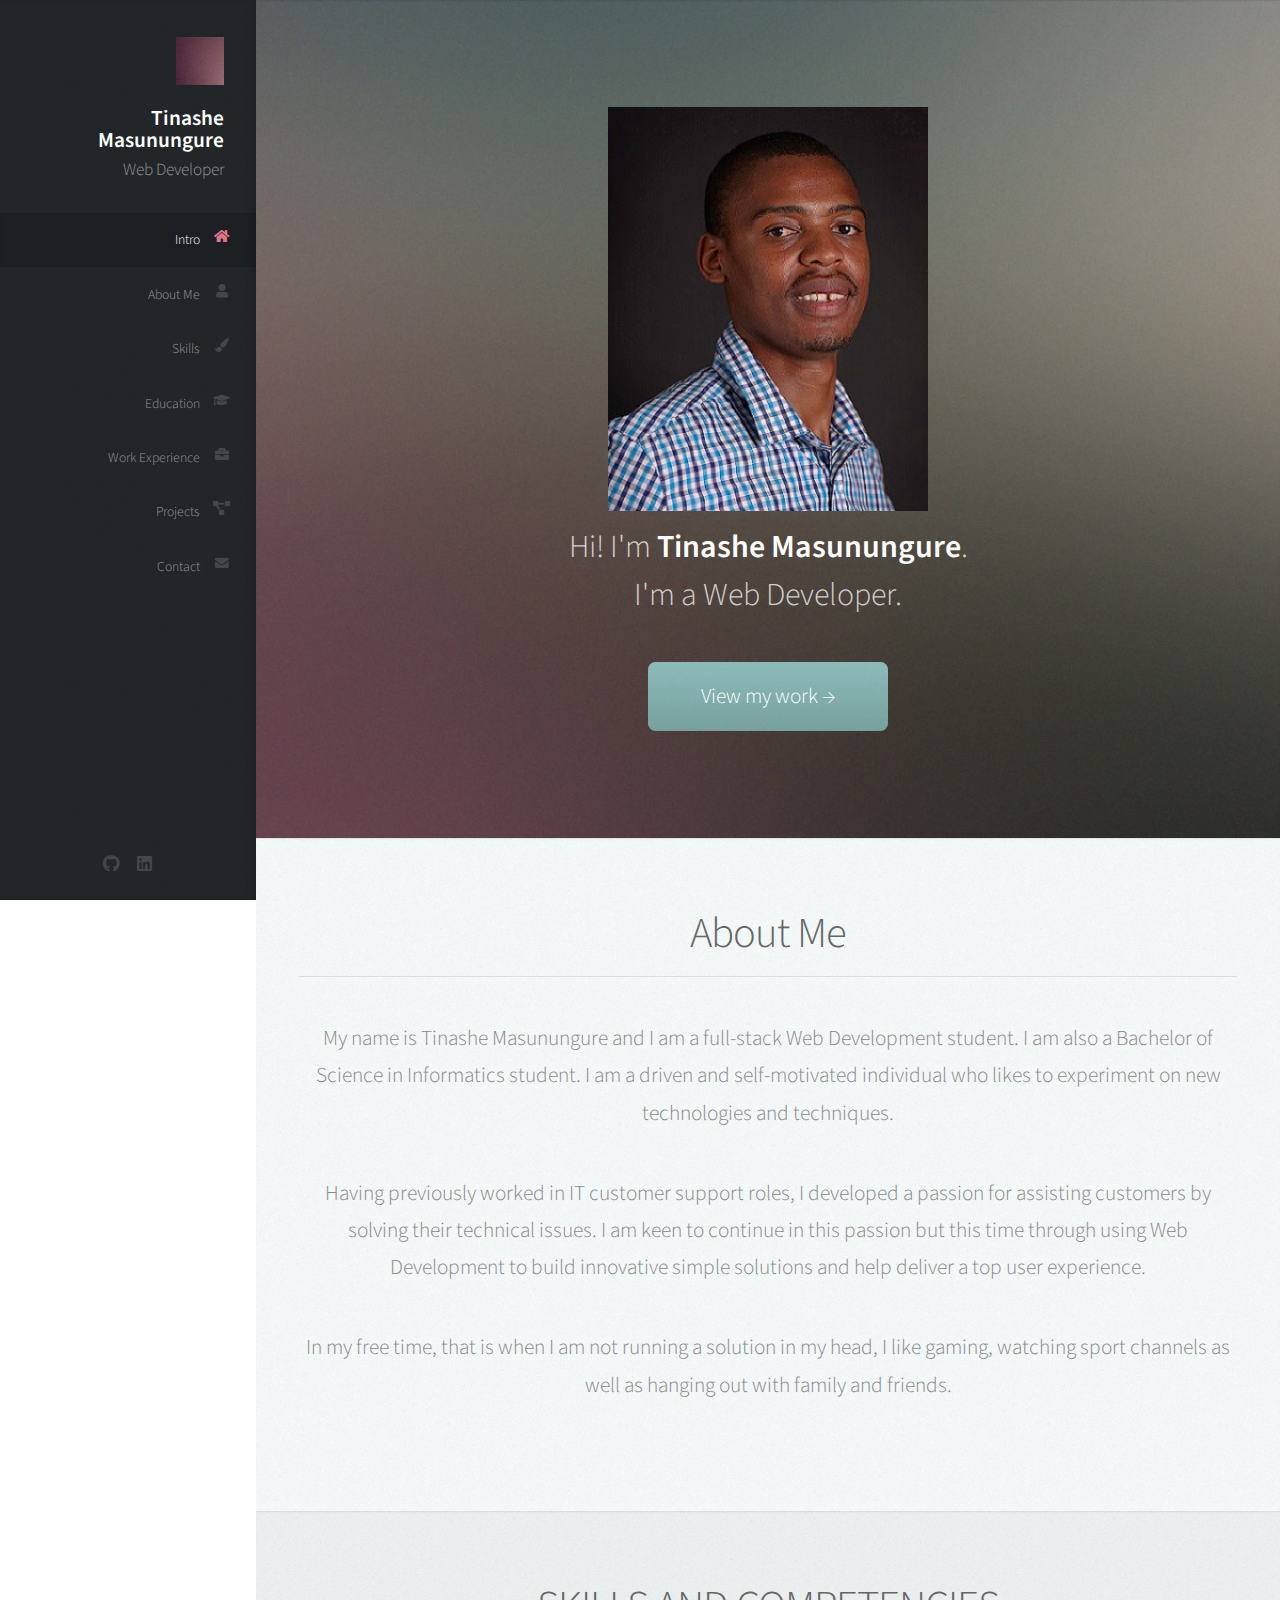
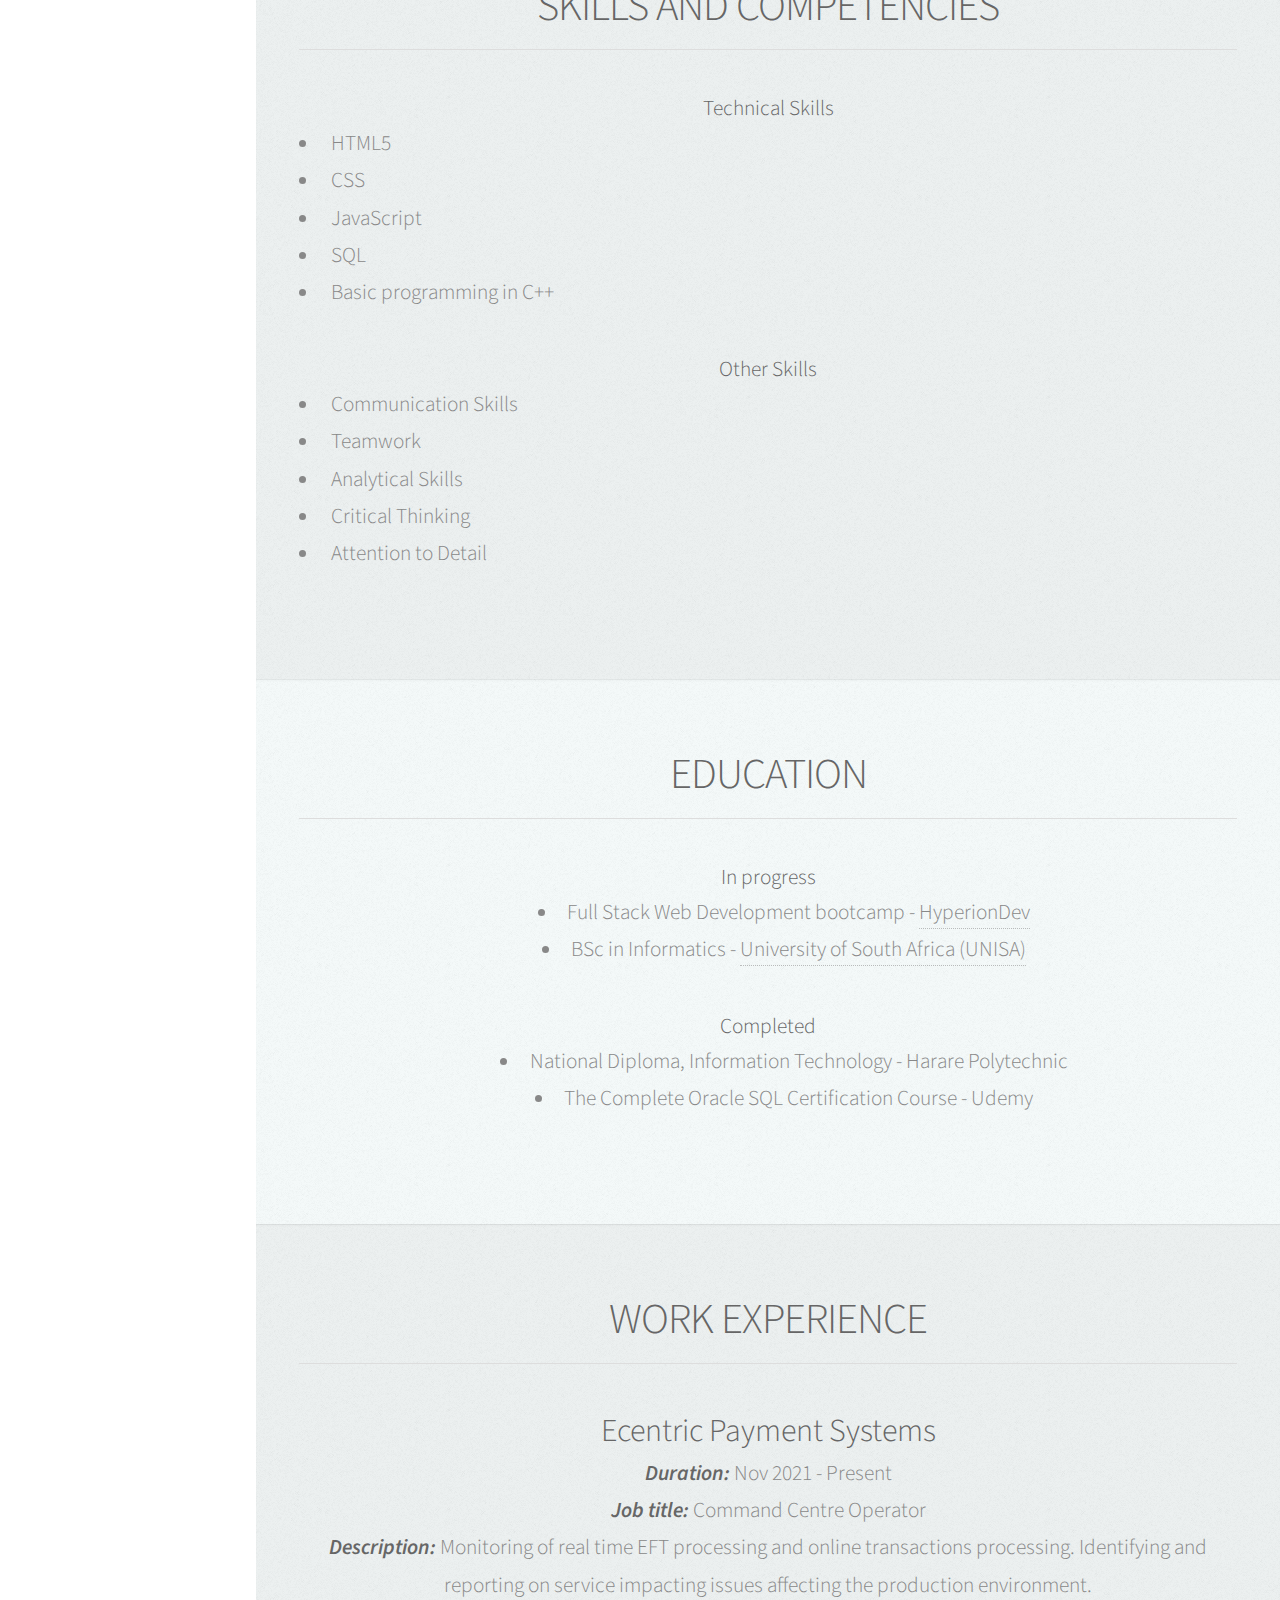
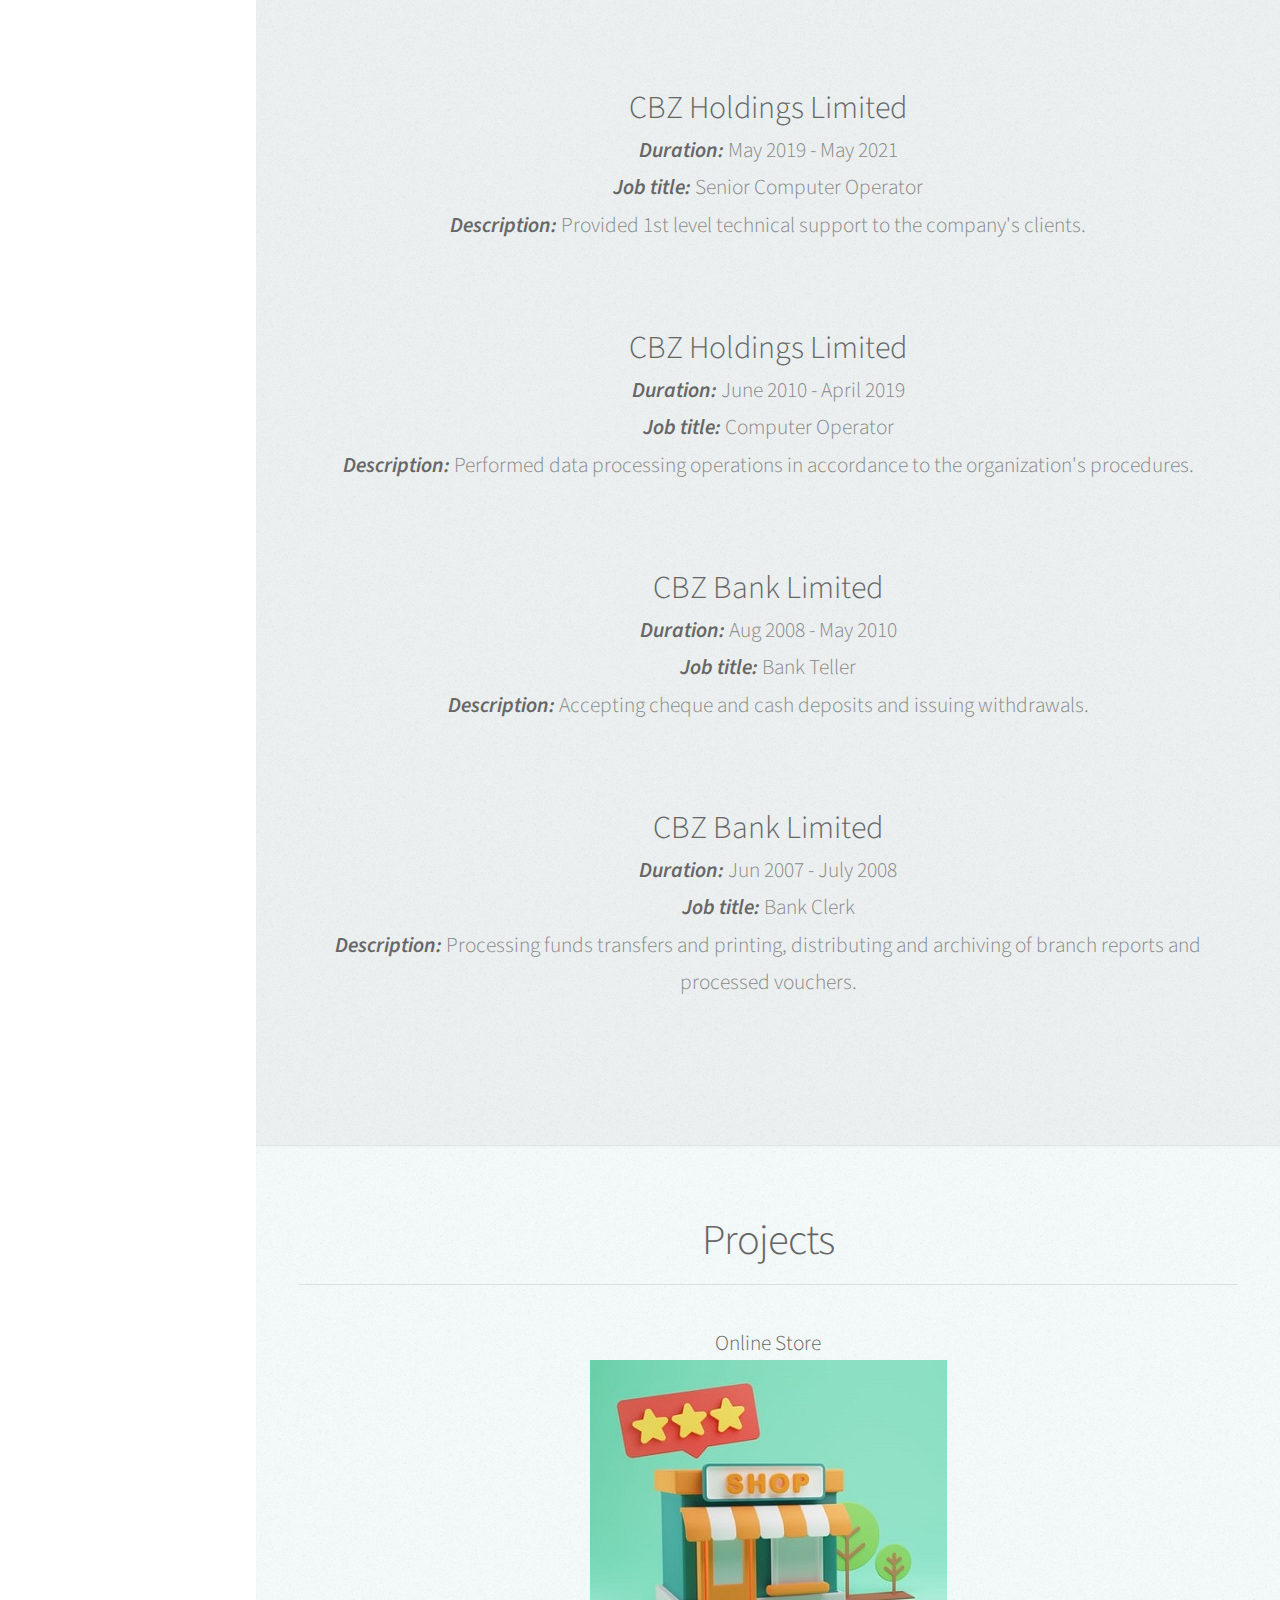
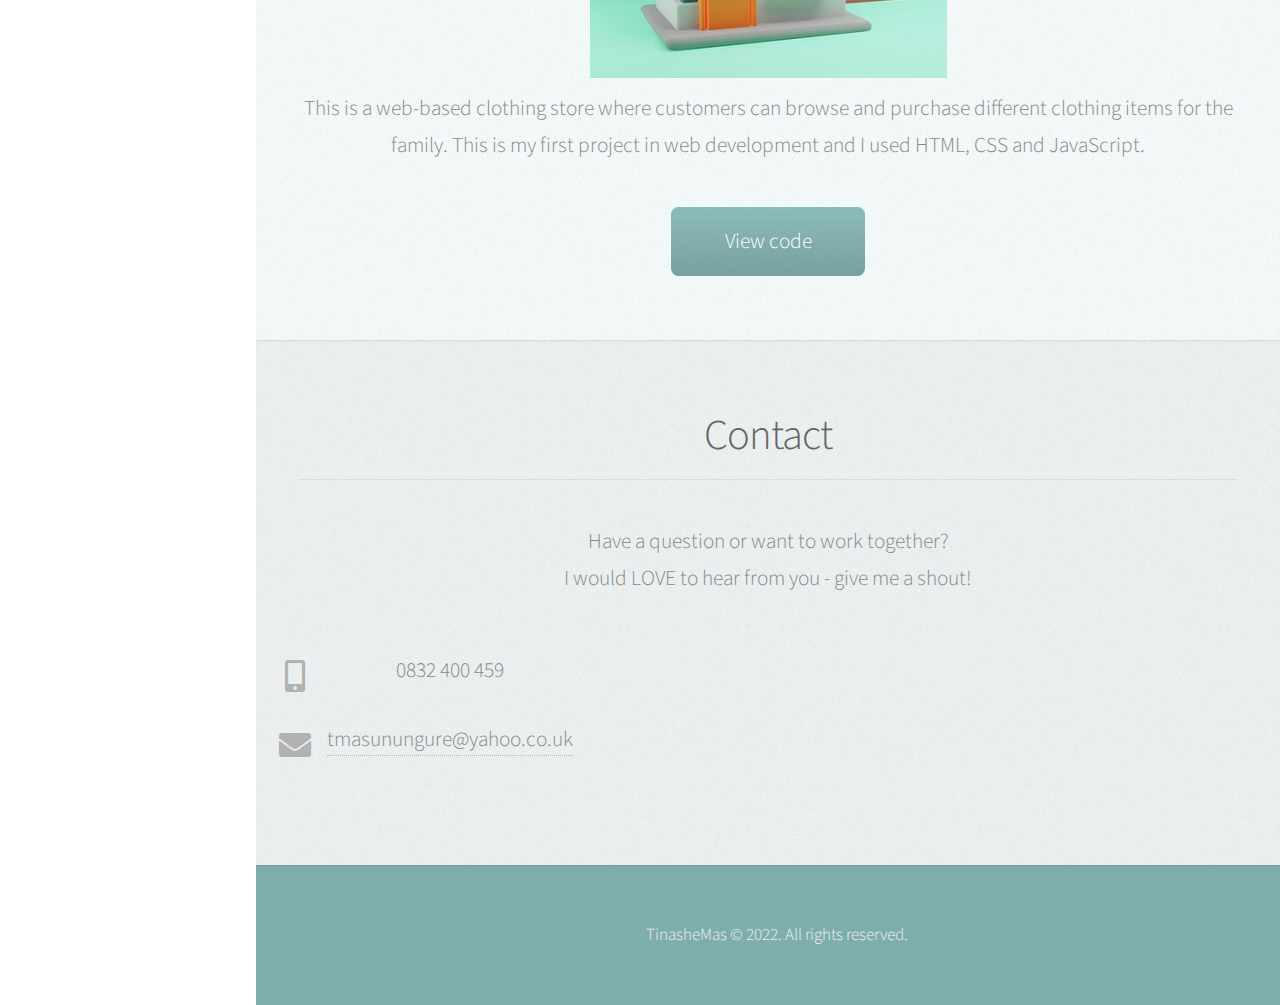
<file: index.html>
<!DOCTYPE HTML>

<html>
	<head>
		<title>TinasheMas</title>
		<meta charset="utf-8" />
		<meta name="viewport" content="width=device-width, initial-scale=1, user-scalable=no" />
		<link rel="stylesheet" href="assets/css/main.css" />
	</head>
	<body class="is-preload">

		<!-- Header -->
			<div id="header">

				<div class="top">

					<!-- Logo -->
						<div id="logo">
							<span class="image avatar48"><img src="images/avatar.jpg" alt="" /></span>
							<h1 id="title">Tinashe Masunungure</h1>
							<p>Web Developer</p>
						</div>

					<!-- Nav -->
						<nav id="nav">
							<ul>
								<li><a href="#top" id="top-link"><span class="icon solid fa-home">Intro</span></a></li>
								<li><a href="#about" id="about-link"><span class="icon solid fa-user">About Me</span></a></li>
								<li><a href="#skills" id="portfolio-link"><span class="icon solid fa-paint-brush">Skills</span></a></li>
								<li><a href="#education" id="portfolio-link"><span class="icon solid fa-graduation-cap">Education</span></a></li>
								<li><a href="#work" id="portfolio-link"><span class="icon solid fa-briefcase">Work Experience</span></a></li>
								<li><a href="#projects" id="portfolio-link"><span class="icon solid fa-project-diagram">Projects</span></a></li>
								<li><a href="#contact" id="contact-link"><span class="icon solid fa-envelope">Contact</span></a></li>
							</ul>
						</nav>

				</div>

				<div class="bottom">

					<!-- Social Icons -->
						<ul class="icons">
							<li><a href="https://github.com/tinashedm" class="icon brands fa-github"><span class="label">Github</span></a></li>
							<li><a href="https://linkedin.com/in/tinashe-m-a60415217" class="icon brands fa-linkedin"><span class="label">Linkedin</span></a></li>
						</ul>

				</div>

			</div>

		<!-- Main -->
			<div id="main">

				<!-- Intro -->
					<section id="top" class="one dark cover">
						<div class="container">

							<img src="images/myPic.jpg" alt=""/>
							<header>
								<h3 class="alt">Hi! I'm <strong>Tinashe Masunungure</strong>. <br/>
									I'm a Web Developer.</h3>
							</header>

							<footer>
								<a href="#projects" class="button scrolly">View my work &rarr;</a>
							</footer>

						</div>
					</section>

				<!-- About Me -->
				<section id="about" class="two">
					<div class="container">

						<header>
							<h2>About Me</h2>
							<hr/>
						</header>

						<p>My name is Tinashe Masunungure and I am a full-stack Web Development student. 
							I am also a Bachelor of Science in Informatics student. I am a driven and 
							self-motivated individual who likes to experiment on new technologies 
							and techniques.
						</p>
						<p>
							Having previously worked in IT customer support roles, I developed a passion 
							for assisting customers by solving their technical issues. I am keen to 
							continue in this passion but this time through using Web Development 
							to build innovative simple solutions and help deliver a top user experience.
						</p>
						<p>
							In my free time, that is when I am not running a solution in my head, 
							I like gaming, watching sport channels as well as hanging out with family and friends.
						</p>
					</div>
				</section>	

				<!-- Skills and Competencies -->
				<section id="skills" class="three">
					<div class="container">
						<header>
							<h2>SKILLS AND COMPETENCIES</h2>
							<hr/>
						</header>
						
						<div>
							<h4>
								Technical Skills
							</h4>
							<ul>
								<li>HTML5</li>
								<li>CSS</li>
								<li>JavaScript</li>
								<li>SQL</li>
								<li>Basic programming in C++</li>
							</ul>
							<h4>
								Other Skills
							</h4>
							<ul>
								<li>Communication Skills</li>
								<li>Teamwork</li>
								<li>Analytical Skills</li>
								<li>Critical Thinking</li>
								<li>Attention to Detail</li>
							</ul>
						</div>
					</div>
				</section>

				<!-- Education -->
				<section id="education" class="four">
					<div class="container">
						<header>
							<h2>EDUCATION</h2>
							<hr/>
						</header>
						
						<div>
							<h4>
								In progress
							</h4>
							<ul>
								<li>
									Full Stack Web Development bootcamp - 
									<a href="https://www.hyperiondev.com/bootcamps/web-development/">
										HyperionDev
									</a>
								</li>
								<li>
									BSc in Informatics - 
									<a href="https://www.unisa.ac.za/sites/corporate/default/">
										University of South Africa (UNISA)
									</a>
								</li>
							</ul>
							<h4>
								Completed
							</h4>
							<ul>
								<li>National Diploma, Information Technology - Harare Polytechnic</li>
								<li>The Complete Oracle SQL Certification Course - Udemy</li>
							</ul>
						</div>
					</div>
				</section>

				<!-- Work experience -->
				<section id="work" class="five">
					<div class="container">
						<header>
							<h2>WORK EXPERIENCE</h2>
							<hr/>
						</header>
			
							<div>
								<h3>
									Ecentric Payment Systems
								</h3>
								<p>
									<strong>
										<em>Duration:</em>
									</strong>
									Nov 2021 - Present
									<br/>
									<strong>
										<em>Job title:</em>
									</strong>
									Command Centre Operator
									<br/>
									<strong>
										<em>Description:</em>
									</strong>
									Monitoring of real time EFT processing and online transactions processing. Identifying and reporting on service impacting issues affecting the production environment.
									<br/>
									<br/>
								</p>
								<h3>
									CBZ Holdings Limited
								</h3>
								<p>
									<strong>
										<em>Duration:</em>
									</strong>
									May 2019 - May 2021
									<br/>
									<strong>
										<em>Job title:</em>
									</strong>
									Senior Computer Operator
									<br/>
									<strong>
										<em>Description:</em>
									</strong>
									Provided 1st level technical support to the company's clients.
									<br/>
									<br/>
								</p>
								<h3>
									CBZ Holdings Limited
								</h3>
								<p>
									<strong>
										<em>Duration:</em>
									</strong>
									June 2010 - April 2019
									<br/>
									<strong>
										<em>Job title:</em>
									</strong>
									Computer Operator
									<br/>
									<strong>
										<em>Description:</em>
									</strong>
									Performed data processing operations in accordance to the organization's procedures.
									<br/>
									<br/>
								</p>
								<h3>
									CBZ Bank Limited
								</h3>
								<p>
									<strong>
										<em>Duration:</em>
									</strong>
									Aug 2008 - May 2010
									<br/>
									<strong>
										<em>Job title:</em>
									</strong>
									Bank Teller
									<br/>
									<strong>
										<em>Description:</em>
									</strong>
									Accepting cheque and cash deposits and issuing withdrawals.
									<br/>
									<br/>
								</p>
								<h3>
									CBZ Bank Limited
								</h3>
								<p>
									<strong>
										<em>Duration:</em>
									</strong>
									Jun 2007 - July 2008
									<br/>
									<strong>
										<em>Job title:</em>
									</strong>
									Bank Clerk
									<br/>
									<strong>
										<em>Description:</em>
									</strong>
									Processing funds transfers and printing, distributing and archiving of branch reports and processed vouchers.
									<br/>
									<br/>
								</p>
							</div>
						</div>
					</section>

				<!-- Projects -->
					<section id="projects" class="six">
						<div class="container">

							<header>
								<h2>Projects</h2>
								<hr/>
							</header>

							<h4>Online Store</h4>
							<div class="row">
								<div class="col-12">
									<img src="images/shopPic.jpg" alt="" />
								</div>
							</div>
							
							<p>
								This is a web-based clothing store where customers can browse and purchase 
								different clothing items for the family. This is my first project in web 
								development and I used HTML, CSS and JavaScript.
							</p>

							<a id="view-code" href="https://github.com/tinashedm/OnlineStore.git" class="button scrolly">View code</a>

						</div>
					</section>

				<!-- Contact Me -->
					<section id="contact" class="seven">
						<div class="container">

							<header>
								<h2>Contact</h2>
								<hr/>
							</header>

							<p>Have a question or want to work together?<br>
							I would LOVE to hear from you - give me a shout!</p>

							<div class="row" >
								
									<ul class="labeled-icons">
										<li>
											<h3 class="icon solid fa-mobile-alt">
												<span class="label">
													Phone
												</span>
											</h3>
											0832 400 459
										</li>
										<li>
											<h3 class="icon solid fa-envelope">
												<span class="label">
													Email
												</span>
											</h3>
											<a href="mailto:tmasunungure@yahoo.co.uk">
												tmasunungure@yahoo.co.uk
											</a>
										</li>
									</ul>
							</div>
						</div>
					</section>

			</div>

		<!-- Footer -->
			<div id="footer">

				<!-- Copyright -->
					<ul class="copyright">
						<li>TinasheMas &copy; 2022. All rights reserved.</li>
					</ul>

			</div>

		<!-- Scripts -->
			<script src="assets/js/jquery.min.js"></script>
			<script src="assets/js/jquery.scrolly.min.js"></script>
			<script src="assets/js/jquery.scrollex.min.js"></script>
			<script src="assets/js/browser.min.js"></script>
			<script src="assets/js/breakpoints.min.js"></script>
			<script src="assets/js/util.js"></script>
			<script src="assets/js/main.js"></script>

	</body>
</html>
</file>
<file: assets/css/main.css>
@import url("fontawesome-all.min.css");
@import url("https://fonts.googleapis.com/css?family=Source+Sans+Pro:300,300italic,400,600");

/*
	Prologue by HTML5 UP
	html5up.net | @ajlkn
	Free for personal and commercial use under the CCA 3.0 license (html5up.net/license)
*/

html, body, div, span, applet, object,
iframe, h1, h2, h3, h4, h5, h6, p, blockquote,
pre, a, abbr, acronym, address, big, cite,
code, del, dfn, em, img, ins, kbd, q, s, samp,
small, strike, strong, sub, sup, tt, var, b,
u, i, center, dl, dt, dd, ol, ul, li, fieldset,
form, label, legend, table, caption, tbody,
tfoot, thead, tr, th, td, article, aside,
canvas, details, embed, figure, figcaption,
footer, header, hgroup, menu, nav, output, ruby,
section, summary, time, mark, audio, video {
	margin: 0;
	padding: 0;
	border: 0;
	font-size: 100%;
	font: inherit;
	vertical-align: baseline;}

article, aside, details, figcaption, figure,
footer, header, hgroup, menu, nav, section {
	display: block;}

body {
	line-height: 1;
}

ol, ul {
	list-style: none;
}

blockquote, q {
	quotes: none;
}

	blockquote:before, blockquote:after, q:before, q:after {
		content: '';
		content: none;
	}

table {
	border-collapse: collapse;
	border-spacing: 0;
}

body {
	-webkit-text-size-adjust: none;
}

mark {
	background-color: transparent;
	color: inherit;
}

input::-moz-focus-inner {
	border: 0;
	padding: 0;
}

input, select, textarea {
	-moz-appearance: none;
	-webkit-appearance: none;
	-ms-appearance: none;
	appearance: none;
}

/* Basic */

	html {
		box-sizing: border-box;
	}

	*, *:before, *:after {
		box-sizing: inherit;
	}

	body {
		background: #fff;
		font-family: 'Source Sans Pro', sans-serif;
		font-size: 19pt;
		font-weight: 300;
		line-height: 1.75em;
		color: #888;
	}

		body.is-preload *, body.is-preload *:before, body.is-preload *:after {
			-moz-animation: none !important;
			-webkit-animation: none !important;
			-ms-animation: none !important;
			animation: none !important;
			-moz-transition: none !important;
			-webkit-transition: none !important;
			-ms-transition: none !important;
			transition: none !important;
		}

	input, textarea, select {
		font-family: 'Source Sans Pro', sans-serif;
		font-size: 19pt;
		font-weight: 300;
		line-height: 1.75em;
		color: #888;
	}

	h1, h2, h3, h4, h5, h6 {
		font-weight: 300;
		color: #666;
		line-height: 1.5em;
	}

	h1 a, h2 a, h3 a, h4 a, h5 a, h6 a {
		color: inherit;
		text-decoration: none;
	}

		h1 a strong, h2 a strong, h3 a strong, h4 a strong, h5 a strong, h6 a strong {
			color: #333;
		}

	h2 {
		font-size: 2em;
		letter-spacing: -1px;
	}

		h2.alt {
			color: #888;
		}

			h2.alt strong {
				color: #666;
			}

	h3 {
		font-size: 1.5em;
	}

	header {
		margin: 0 0 2em 0;
	}

		header > p {
			margin: 1em 0 0 0;
		}

	footer {
		margin: 2em 0 0 0;
	}

	strong, b {
		font-weight: 600;
		color: #666;
	}

	em, i {
		font-style: italic;
	}

	a {
		text-decoration: none;
		color: inherit;
		border-bottom: dotted 1px rgba(128, 128, 128, 0.5);
		-moz-transition: color 0.35s ease-in-out, border-bottom-color 0.35s ease-in-out;
		-webkit-transition: color 0.35s ease-in-out, border-bottom-color 0.35s ease-in-out;
		-ms-transition: color 0.35s ease-in-out, border-bottom-color 0.35s ease-in-out;
		transition: color 0.35s ease-in-out, border-bottom-color 0.35s ease-in-out;
		outline: 0;
	}

		a:hover {
			color: #E27689;
			border-bottom-color: rgba(255, 255, 255, 0);
		}

	sub {
		position: relative;
		top: 0.5em;
		font-size: 0.8em;
	}

	sup {
		position: relative;
		top: -0.5em;
		font-size: 0.8em;
	}

	hr {
		border: 0;
		border-top: solid 1px #ddd;
	}

	blockquote {
		border-left: solid 0.5em #ddd;
		padding: 1em 0 1em 2em;
		font-style: italic;
	}

	p, ul, ol, dl, table {
		margin-bottom: 2em;
	}

	br.clear {
		clear: both;
	}

/* Container */

	.container {
		margin: 0 auto;
		max-width: 100%;
		width: 1400px;
	}

		@media screen and (min-width: 961px) and (max-width: 1880px) {

			.container {
				width: 1200px;
			}

		}

		@media screen and (min-width: 961px) and (max-width: 1620px) {

			.container {
				width: 960px;
			}

		}

		@media screen and (min-width: 961px) and (max-width: 1320px) {

			.container {
				width: 100%;
			}

		}

		@media screen and (max-width: 960px) {

			.container {
				width: 100%;
			}

		}

		@media screen and (max-width: 736px) {

			.container {
				width: 100%;
			}

		}

/* Row */

	.row {
		display: flex;
		flex-wrap: wrap;
		box-sizing: border-box;
		align-items: stretch;
	}

		.row > * {
			box-sizing: border-box;
		}

		.row.gtr-uniform > * > :last-child {
			margin-bottom: 0;
		}

		.row.aln-left {
			justify-content: flex-start;
		}

		.row.aln-center {
			justify-content: center;
		}

		.row.aln-right {
			justify-content: flex-end;
		}

		.row.aln-top {
			align-items: flex-start;
		}

		.row.aln-middle {
			align-items: center;
		}

		.row.aln-bottom {
			align-items: flex-end;
		}

		.row > .imp {
			order: -1;
		}

		.row > .col-1 {
			width: 8.33333%;
		}

		.row > .off-1 {
			margin-left: 8.33333%;
		}

		.row > .col-2 {
			width: 16.66667%;
		}

		.row > .off-2 {
			margin-left: 16.66667%;
		}

		.row > .col-3 {
			width: 25%;
		}

		.row > .off-3 {
			margin-left: 25%;
		}

		.row > .col-4 {
			width: 33.33333%;
		}

		.row > .off-4 {
			margin-left: 33.33333%;
		}

		.row > .col-5 {
			width: 41.66667%;
		}

		.row > .off-5 {
			margin-left: 41.66667%;
		}

		.row > .col-6 {
			width: 50%;
		}

		.row > .off-6 {
			margin-left: 50%;
		}

		.row > .col-7 {
			width: 58.33333%;
		}

		.row > .off-7 {
			margin-left: 58.33333%;
		}

		.row > .col-8 {
			width: 66.66667%;
		}

		.row > .off-8 {
			margin-left: 66.66667%;
		}

		.row > .col-9 {
			width: 75%;
		}

		.row > .off-9 {
			margin-left: 75%;
		}

		.row > .col-10 {
			width: 83.33333%;
		}

		.row > .off-10 {
			margin-left: 83.33333%;
		}

		.row > .col-11 {
			width: 91.66667%;
		}

		.row > .off-11 {
			margin-left: 91.66667%;
		}

		.row > .col-12 {
			width: 100%;
		}

		.row > .off-12 {
			margin-left: 100%;
		}

		.row.gtr-0 {
			margin-top: 0px;
			margin-left: 0px;
		}

			.row.gtr-0 > * {
				padding: 0px 0 0 0px;
			}

			.row.gtr-0.gtr-uniform {
				margin-top: 0px;
			}

				.row.gtr-0.gtr-uniform > * {
					padding-top: 0px;
				}

		.row.gtr-25 {
			margin-top: -10px;
			margin-left: -10px;
		}

			.row.gtr-25 > * {
				padding: 10px 0 0 10px;
			}

			.row.gtr-25.gtr-uniform {
				margin-top: -10px;
			}

				.row.gtr-25.gtr-uniform > * {
					padding-top: 10px;
				}

		.row.gtr-50 {
			margin-top: -20px;
			margin-left: -20px;
		}

			.row.gtr-50 > * {
				padding: 20px 0 0 20px;
			}

			.row.gtr-50.gtr-uniform {
				margin-top: -20px;
			}

				.row.gtr-50.gtr-uniform > * {
					padding-top: 20px;
				}

		.row {
			margin-top: -40px;
			margin-left: -40px;
		}

			.row > * {
				padding: 40px 0 0 40px;
			}

			.row.gtr-uniform {
				margin-top: -40px;
			}

				.row.gtr-uniform > * {
					padding-top: 40px;
				}

		.row.gtr-150 {
			margin-top: -60px;
			margin-left: -60px;
		}

			.row.gtr-150 > * {
				padding: 60px 0 0 60px;
			}

			.row.gtr-150.gtr-uniform {
				margin-top: -60px;
			}

				.row.gtr-150.gtr-uniform > * {
					padding-top: 60px;
				}

		.row.gtr-200 {
			margin-top: -80px;
			margin-left: -80px;
		}

			.row.gtr-200 > * {
				padding: 80px 0 0 80px;
			}

			.row.gtr-200.gtr-uniform {
				margin-top: -80px;
			}

				.row.gtr-200.gtr-uniform > * {
					padding-top: 80px;
				}

		@media screen and (min-width: 961px) and (max-width: 1880px) {

			.row {
				display: flex;
				flex-wrap: wrap;
				box-sizing: border-box;
				align-items: stretch;
			}

				.row > * {
					box-sizing: border-box;
				}

				.row.gtr-uniform > * > :last-child {
					margin-bottom: 0;
				}

				.row.aln-left {
					justify-content: flex-start;
				}

				.row.aln-center {
					justify-content: center;
				}

				.row.aln-right {
					justify-content: flex-end;
				}

				.row.aln-top {
					align-items: flex-start;
				}

				.row.aln-middle {
					align-items: center;
				}

				.row.aln-bottom {
					align-items: flex-end;
				}

				.row > .imp-wide {
					order: -1;
				}

				.row > .col-1-wide {
					width: 8.33333%;
				}

				.row > .off-1-wide {
					margin-left: 8.33333%;
				}

				.row > .col-2-wide {
					width: 16.66667%;
				}

				.row > .off-2-wide {
					margin-left: 16.66667%;
				}

				.row > .col-3-wide {
					width: 25%;
				}

				.row > .off-3-wide {
					margin-left: 25%;
				}

				.row > .col-4-wide {
					width: 33.33333%;
				}

				.row > .off-4-wide {
					margin-left: 33.33333%;
				}

				.row > .col-5-wide {
					width: 41.66667%;
				}

				.row > .off-5-wide {
					margin-left: 41.66667%;
				}

				.row > .col-6-wide {
					width: 50%;
				}

				.row > .off-6-wide {
					margin-left: 50%;
				}

				.row > .col-7-wide {
					width: 58.33333%;
				}

				.row > .off-7-wide {
					margin-left: 58.33333%;
				}

				.row > .col-8-wide {
					width: 66.66667%;
				}

				.row > .off-8-wide {
					margin-left: 66.66667%;
				}

				.row > .col-9-wide {
					width: 75%;
				}

				.row > .off-9-wide {
					margin-left: 75%;
				}

				.row > .col-10-wide {
					width: 83.33333%;
				}

				.row > .off-10-wide {
					margin-left: 83.33333%;
				}

				.row > .col-11-wide {
					width: 91.66667%;
				}

				.row > .off-11-wide {
					margin-left: 91.66667%;
				}

				.row > .col-12-wide {
					width: 100%;
				}

				.row > .off-12-wide {
					margin-left: 100%;
				}

				.row.gtr-0 {
					margin-top: 0px;
					margin-left: 0px;
				}

					.row.gtr-0 > * {
						padding: 0px 0 0 0px;
					}

					.row.gtr-0.gtr-uniform {
						margin-top: 0px;
					}

						.row.gtr-0.gtr-uniform > * {
							padding-top: 0px;
						}

				.row.gtr-25 {
					margin-top: -10px;
					margin-left: -10px;
				}

					.row.gtr-25 > * {
						padding: 10px 0 0 10px;
					}

					.row.gtr-25.gtr-uniform {
						margin-top: -10px;
					}

						.row.gtr-25.gtr-uniform > * {
							padding-top: 10px;
						}

				.row.gtr-50 {
					margin-top: -20px;
					margin-left: -20px;
				}

					.row.gtr-50 > * {
						padding: 20px 0 0 20px;
					}

					.row.gtr-50.gtr-uniform {
						margin-top: -20px;
					}

						.row.gtr-50.gtr-uniform > * {
							padding-top: 20px;
						}

				.row {
					margin-top: -40px;
					margin-left: -40px;
				}

					.row > * {
						padding: 40px 0 0 40px;
					}

					.row.gtr-uniform {
						margin-top: -40px;
					}

						.row.gtr-uniform > * {
							padding-top: 40px;
						}

				.row.gtr-150 {
					margin-top: -60px;
					margin-left: -60px;
				}

					.row.gtr-150 > * {
						padding: 60px 0 0 60px;
					}

					.row.gtr-150.gtr-uniform {
						margin-top: -60px;
					}

						.row.gtr-150.gtr-uniform > * {
							padding-top: 60px;
						}

				.row.gtr-200 {
					margin-top: -80px;
					margin-left: -80px;
				}

					.row.gtr-200 > * {
						padding: 80px 0 0 80px;
					}

					.row.gtr-200.gtr-uniform {
						margin-top: -80px;
					}

						.row.gtr-200.gtr-uniform > * {
							padding-top: 80px;
						}

		}

		@media screen and (min-width: 961px) and (max-width: 1620px) {

			.row {
				display: flex;
				flex-wrap: wrap;
				box-sizing: border-box;
				align-items: stretch;
			}

				.row > * {
					box-sizing: border-box;
				}

				.row.gtr-uniform > * > :last-child {
					margin-bottom: 0;
				}

				.row.aln-left {
					justify-content: flex-start;
				}

				.row.aln-center {
					justify-content: center;
				}

				.row.aln-right {
					justify-content: flex-end;
				}

				.row.aln-top {
					align-items: flex-start;
				}

				.row.aln-middle {
					align-items: center;
				}

				.row.aln-bottom {
					align-items: flex-end;
				}

				.row > .imp-normal {
					order: -1;
				}

				.row > .col-1-normal {
					width: 8.33333%;
				}

				.row > .off-1-normal {
					margin-left: 8.33333%;
				}

				.row > .col-2-normal {
					width: 16.66667%;
				}

				.row > .off-2-normal {
					margin-left: 16.66667%;
				}

				.row > .col-3-normal {
					width: 25%;
				}

				.row > .off-3-normal {
					margin-left: 25%;
				}

				.row > .col-4-normal {
					width: 33.33333%;
				}

				.row > .off-4-normal {
					margin-left: 33.33333%;
				}

				.row > .col-5-normal {
					width: 41.66667%;
				}

				.row > .off-5-normal {
					margin-left: 41.66667%;
				}

				.row > .col-6-normal {
					width: 50%;
				}

				.row > .off-6-normal {
					margin-left: 50%;
				}

				.row > .col-7-normal {
					width: 58.33333%;
				}

				.row > .off-7-normal {
					margin-left: 58.33333%;
				}

				.row > .col-8-normal {
					width: 66.66667%;
				}

				.row > .off-8-normal {
					margin-left: 66.66667%;
				}

				.row > .col-9-normal {
					width: 75%;
				}

				.row > .off-9-normal {
					margin-left: 75%;
				}

				.row > .col-10-normal {
					width: 83.33333%;
				}

				.row > .off-10-normal {
					margin-left: 83.33333%;
				}

				.row > .col-11-normal {
					width: 91.66667%;
				}

				.row > .off-11-normal {
					margin-left: 91.66667%;
				}

				.row > .col-12-normal {
					width: 100%;
				}

				.row > .off-12-normal {
					margin-left: 100%;
				}

				.row.gtr-0 {
					margin-top: 0px;
					margin-left: 0px;
				}

					.row.gtr-0 > * {
						padding: 0px 0 0 0px;
					}

					.row.gtr-0.gtr-uniform {
						margin-top: 0px;
					}

						.row.gtr-0.gtr-uniform > * {
							padding-top: 0px;
						}

				.row.gtr-25 {
					margin-top: -10px;
					margin-left: -10px;
				}

					.row.gtr-25 > * {
						padding: 10px 0 0 10px;
					}

					.row.gtr-25.gtr-uniform {
						margin-top: -10px;
					}

						.row.gtr-25.gtr-uniform > * {
							padding-top: 10px;
						}

				.row.gtr-50 {
					margin-top: -20px;
					margin-left: -20px;
				}

					.row.gtr-50 > * {
						padding: 20px 0 0 20px;
					}

					.row.gtr-50.gtr-uniform {
						margin-top: -20px;
					}

						.row.gtr-50.gtr-uniform > * {
							padding-top: 20px;
						}

				.row {
					margin-top: -40px;
					margin-left: -40px;
				}

					.row > * {
						padding: 40px 0 0 40px;
					}

					.row.gtr-uniform {
						margin-top: -40px;
					}

						.row.gtr-uniform > * {
							padding-top: 40px;
						}

				.row.gtr-150 {
					margin-top: -60px;
					margin-left: -60px;
				}

					.row.gtr-150 > * {
						padding: 60px 0 0 60px;
					}

					.row.gtr-150.gtr-uniform {
						margin-top: -60px;
					}

						.row.gtr-150.gtr-uniform > * {
							padding-top: 60px;
						}

				.row.gtr-200 {
					margin-top: -80px;
					margin-left: -80px;
				}

					.row.gtr-200 > * {
						padding: 80px 0 0 80px;
					}

					.row.gtr-200.gtr-uniform {
						margin-top: -80px;
					}

						.row.gtr-200.gtr-uniform > * {
							padding-top: 80px;
						}

		}

		@media screen and (min-width: 961px) and (max-width: 1320px) {

			.row {
				display: flex;
				flex-wrap: wrap;
				box-sizing: border-box;
				align-items: stretch;
			}

				.row > * {
					box-sizing: border-box;
				}

				.row.gtr-uniform > * > :last-child {
					margin-bottom: 0;
				}

				.row.aln-left {
					justify-content: flex-start;
				}

				.row.aln-center {
					justify-content: center;
				}

				.row.aln-right {
					justify-content: flex-end;
				}

				.row.aln-top {
					align-items: flex-start;
				}

				.row.aln-middle {
					align-items: center;
				}

				.row.aln-bottom {
					align-items: flex-end;
				}

				.row > .imp-narrow {
					order: -1;
				}

				.row > .col-1-narrow {
					width: 8.33333%;
				}

				.row > .off-1-narrow {
					margin-left: 8.33333%;
				}

				.row > .col-2-narrow {
					width: 16.66667%;
				}

				.row > .off-2-narrow {
					margin-left: 16.66667%;
				}

				.row > .col-3-narrow {
					width: 25%;
				}

				.row > .off-3-narrow {
					margin-left: 25%;
				}

				.row > .col-4-narrow {
					width: 33.33333%;
				}

				.row > .off-4-narrow {
					margin-left: 33.33333%;
				}

				.row > .col-5-narrow {
					width: 41.66667%;
				}

				.row > .off-5-narrow {
					margin-left: 41.66667%;
				}

				.row > .col-6-narrow {
					width: 50%;
				}

				.row > .off-6-narrow {
					margin-left: 50%;
				}

				.row > .col-7-narrow {
					width: 58.33333%;
				}

				.row > .off-7-narrow {
					margin-left: 58.33333%;
				}

				.row > .col-8-narrow {
					width: 66.66667%;
				}

				.row > .off-8-narrow {
					margin-left: 66.66667%;
				}

				.row > .col-9-narrow {
					width: 75%;
				}

				.row > .off-9-narrow {
					margin-left: 75%;
				}

				.row > .col-10-narrow {
					width: 83.33333%;
				}

				.row > .off-10-narrow {
					margin-left: 83.33333%;
				}

				.row > .col-11-narrow {
					width: 91.66667%;
				}

				.row > .off-11-narrow {
					margin-left: 91.66667%;
				}

				.row > .col-12-narrow {
					width: 100%;
				}

				.row > .off-12-narrow {
					margin-left: 100%;
				}

				.row.gtr-0 {
					margin-top: 0px;
					margin-left: 0px;
				}

					.row.gtr-0 > * {
						padding: 0px 0 0 0px;
					}

					.row.gtr-0.gtr-uniform {
						margin-top: 0px;
					}

						.row.gtr-0.gtr-uniform > * {
							padding-top: 0px;
						}

				.row.gtr-25 {
					margin-top: -5px;
					margin-left: -5px;
				}

					.row.gtr-25 > * {
						padding: 5px 0 0 5px;
					}

					.row.gtr-25.gtr-uniform {
						margin-top: -5px;
					}

						.row.gtr-25.gtr-uniform > * {
							padding-top: 5px;
						}

				.row.gtr-50 {
					margin-top: -10px;
					margin-left: -10px;
				}

					.row.gtr-50 > * {
						padding: 10px 0 0 10px;
					}

					.row.gtr-50.gtr-uniform {
						margin-top: -10px;
					}

						.row.gtr-50.gtr-uniform > * {
							padding-top: 10px;
						}

				.row {
					margin-top: -20px;
					margin-left: -20px;
				}

					.row > * {
						padding: 20px 0 0 20px;
					}

					.row.gtr-uniform {
						margin-top: -20px;
					}

						.row.gtr-uniform > * {
							padding-top: 20px;
						}

				.row.gtr-150 {
					margin-top: -30px;
					margin-left: -30px;
				}

					.row.gtr-150 > * {
						padding: 30px 0 0 30px;
					}

					.row.gtr-150.gtr-uniform {
						margin-top: -30px;
					}

						.row.gtr-150.gtr-uniform > * {
							padding-top: 30px;
						}

				.row.gtr-200 {
					margin-top: -40px;
					margin-left: -40px;
				}

					.row.gtr-200 > * {
						padding: 40px 0 0 40px;
					}

					.row.gtr-200.gtr-uniform {
						margin-top: -40px;
					}

						.row.gtr-200.gtr-uniform > * {
							padding-top: 40px;
						}

		}

		@media screen and (max-width: 960px) {

			.row {
				display: flex;
				flex-wrap: wrap;
				box-sizing: border-box;
				align-items: stretch;
			}

				.row > * {
					box-sizing: border-box;
				}

				.row.gtr-uniform > * > :last-child {
					margin-bottom: 0;
				}

				.row.aln-left {
					justify-content: flex-start;
				}

				.row.aln-center {
					justify-content: center;
				}

				.row.aln-right {
					justify-content: flex-end;
				}

				.row.aln-top {
					align-items: flex-start;
				}

				.row.aln-middle {
					align-items: center;
				}

				.row.aln-bottom {
					align-items: flex-end;
				}

				.row > .imp-narrower {
					order: -1;
				}

				.row > .col-1-narrower {
					width: 8.33333%;
				}

				.row > .off-1-narrower {
					margin-left: 8.33333%;
				}

				.row > .col-2-narrower {
					width: 16.66667%;
				}

				.row > .off-2-narrower {
					margin-left: 16.66667%;
				}

				.row > .col-3-narrower {
					width: 25%;
				}

				.row > .off-3-narrower {
					margin-left: 25%;
				}

				.row > .col-4-narrower {
					width: 33.33333%;
				}

				.row > .off-4-narrower {
					margin-left: 33.33333%;
				}

				.row > .col-5-narrower {
					width: 41.66667%;
				}

				.row > .off-5-narrower {
					margin-left: 41.66667%;
				}

				.row > .col-6-narrower {
					width: 50%;
				}

				.row > .off-6-narrower {
					margin-left: 50%;
				}

				.row > .col-7-narrower {
					width: 58.33333%;
				}

				.row > .off-7-narrower {
					margin-left: 58.33333%;
				}

				.row > .col-8-narrower {
					width: 66.66667%;
				}

				.row > .off-8-narrower {
					margin-left: 66.66667%;
				}

				.row > .col-9-narrower {
					width: 75%;
				}

				.row > .off-9-narrower {
					margin-left: 75%;
				}

				.row > .col-10-narrower {
					width: 83.33333%;
				}

				.row > .off-10-narrower {
					margin-left: 83.33333%;
				}

				.row > .col-11-narrower {
					width: 91.66667%;
				}

				.row > .off-11-narrower {
					margin-left: 91.66667%;
				}

				.row > .col-12-narrower {
					width: 100%;
				}

				.row > .off-12-narrower {
					margin-left: 100%;
				}

				.row.gtr-0 {
					margin-top: 0px;
					margin-left: 0px;
				}

					.row.gtr-0 > * {
						padding: 0px 0 0 0px;
					}

					.row.gtr-0.gtr-uniform {
						margin-top: 0px;
					}

						.row.gtr-0.gtr-uniform > * {
							padding-top: 0px;
						}

				.row.gtr-25 {
					margin-top: -5px;
					margin-left: -5px;
				}

					.row.gtr-25 > * {
						padding: 5px 0 0 5px;
					}

					.row.gtr-25.gtr-uniform {
						margin-top: -5px;
					}

						.row.gtr-25.gtr-uniform > * {
							padding-top: 5px;
						}

				.row.gtr-50 {
					margin-top: -10px;
					margin-left: -10px;
				}

					.row.gtr-50 > * {
						padding: 10px 0 0 10px;
					}

					.row.gtr-50.gtr-uniform {
						margin-top: -10px;
					}

						.row.gtr-50.gtr-uniform > * {
							padding-top: 10px;
						}

				.row {
					margin-top: -20px;
					margin-left: -20px;
				}

					.row > * {
						padding: 20px 0 0 20px;
					}

					.row.gtr-uniform {
						margin-top: -20px;
					}

						.row.gtr-uniform > * {
							padding-top: 20px;
						}

				.row.gtr-150 {
					margin-top: -30px;
					margin-left: -30px;
				}

					.row.gtr-150 > * {
						padding: 30px 0 0 30px;
					}

					.row.gtr-150.gtr-uniform {
						margin-top: -30px;
					}

						.row.gtr-150.gtr-uniform > * {
							padding-top: 30px;
						}

				.row.gtr-200 {
					margin-top: -40px;
					margin-left: -40px;
				}

					.row.gtr-200 > * {
						padding: 40px 0 0 40px;
					}

					.row.gtr-200.gtr-uniform {
						margin-top: -40px;
					}

						.row.gtr-200.gtr-uniform > * {
							padding-top: 40px;
						}

		}

		@media screen and (max-width: 736px) {

			.row {
				display: flex;
				flex-wrap: wrap;
				box-sizing: border-box;
				align-items: stretch;
			}

				.row > * {
					box-sizing: border-box;
				}

				.row.gtr-uniform > * > :last-child {
					margin-bottom: 0;
				}

				.row.aln-left {
					justify-content: flex-start;
				}

				.row.aln-center {
					justify-content: center;
				}

				.row.aln-right {
					justify-content: flex-end;
				}

				.row.aln-top {
					align-items: flex-start;
				}

				.row.aln-middle {
					align-items: center;
				}

				.row.aln-bottom {
					align-items: flex-end;
				}

				.row > .imp-mobile {
					order: -1;
				}

				.row > .col-1-mobile {
					width: 8.33333%;
				}

				.row > .off-1-mobile {
					margin-left: 8.33333%;
				}

				.row > .col-2-mobile {
					width: 16.66667%;
				}

				.row > .off-2-mobile {
					margin-left: 16.66667%;
				}

				.row > .col-3-mobile {
					width: 25%;
				}

				.row > .off-3-mobile {
					margin-left: 25%;
				}

				.row > .col-4-mobile {
					width: 33.33333%;
				}

				.row > .off-4-mobile {
					margin-left: 33.33333%;
				}

				.row > .col-5-mobile {
					width: 41.66667%;
				}

				.row > .off-5-mobile {
					margin-left: 41.66667%;
				}

				.row > .col-6-mobile {
					width: 50%;
				}

				.row > .off-6-mobile {
					margin-left: 50%;
				}

				.row > .col-7-mobile {
					width: 58.33333%;
				}

				.row > .off-7-mobile {
					margin-left: 58.33333%;
				}

				.row > .col-8-mobile {
					width: 66.66667%;
				}

				.row > .off-8-mobile {
					margin-left: 66.66667%;
				}

				.row > .col-9-mobile {
					width: 75%;
				}

				.row > .off-9-mobile {
					margin-left: 75%;
				}

				.row > .col-10-mobile {
					width: 83.33333%;
				}

				.row > .off-10-mobile {
					margin-left: 83.33333%;
				}

				.row > .col-11-mobile {
					width: 91.66667%;
				}

				.row > .off-11-mobile {
					margin-left: 91.66667%;
				}

				.row > .col-12-mobile {
					width: 100%;
				}

				.row > .off-12-mobile {
					margin-left: 100%;
				}

				.row.gtr-0 {
					margin-top: 0px;
					margin-left: 0px;
				}

					.row.gtr-0 > * {
						padding: 0px 0 0 0px;
					}

					.row.gtr-0.gtr-uniform {
						margin-top: 0px;
					}

						.row.gtr-0.gtr-uniform > * {
							padding-top: 0px;
						}

				.row.gtr-25 {
					margin-top: -5px;
					margin-left: -5px;
				}

					.row.gtr-25 > * {
						padding: 5px 0 0 5px;
					}

					.row.gtr-25.gtr-uniform {
						margin-top: -5px;
					}

						.row.gtr-25.gtr-uniform > * {
							padding-top: 5px;
						}

				.row.gtr-50 {
					margin-top: -10px;
					margin-left: -10px;
				}

					.row.gtr-50 > * {
						padding: 10px 0 0 10px;
					}

					.row.gtr-50.gtr-uniform {
						margin-top: -10px;
					}

						.row.gtr-50.gtr-uniform > * {
							padding-top: 10px;
						}

				.row {
					margin-top: -20px;
					margin-left: -20px;
				}

					.row > * {
						padding: 20px 0 0 20px;
					}

					.row.gtr-uniform {
						margin-top: -20px;
					}

						.row.gtr-uniform > * {
							padding-top: 20px;
						}

				.row.gtr-150 {
					margin-top: -30px;
					margin-left: -30px;
				}

					.row.gtr-150 > * {
						padding: 30px 0 0 30px;
					}

					.row.gtr-150.gtr-uniform {
						margin-top: -30px;
					}

						.row.gtr-150.gtr-uniform > * {
							padding-top: 30px;
						}

				.row.gtr-200 {
					margin-top: -40px;
					margin-left: -40px;
				}

					.row.gtr-200 > * {
						padding: 40px 0 0 40px;
					}

					.row.gtr-200.gtr-uniform {
						margin-top: -40px;
					}

						.row.gtr-200.gtr-uniform > * {
							padding-top: 40px;
						}

		}

/* Sections/Article */

	section, article {
		margin-bottom: 3em;
	}

		section > :last-child,
		section > .container, section:last-child, article > :last-child,
		article > .container, article:last-child {
			margin-bottom: 0;
		}

		.row > section, .row > article {
			margin-bottom: 0;
		}

/* Image */

	.image {
		display: inline-block;
		border: 0;
	}

		.image img {
			display: block;
			width: 100%;
		}

		.image.avatar48 {
			width: 48px;
			height: 48px;
			background: #f00;
		}

			.image.avatar48 img {
				width: 48px;
				height: 48px;
			}

		.image.fit {
			display: block;
			width: 100%;
		}

		.image.fit img{
			display: block;
			width: 300px;
			margin-left: auto;
			margin-right: 30%;
		}

		.image.featured {
			display: block;
			width: 100%;
			margin: 0 0 2em 0;
		}

		.image.left {
			float: left;
			margin: 0 2em 2em 0;
		}

		.image.centered {
			display: block;
			margin: 0 0 2em 0;
		}

			.image.centered img {
				margin: 0 auto;
				width: auto;
			}

/* List */

	ul {
		list-style: disc;
		padding-left: 1em;
	}

		ul li {
			padding-left: 0.5em;
		}

	ol {
		list-style: decimal;
		padding-left: 1.25em;
	}

		ol li {
			padding-left: 0.25em;
		}

/* Icons */

	ul.icons {
		cursor: default;
		list-style: none;
		padding-left: 0;
	}

		ul.icons li {
			display: inline-block;
			padding-left: 0;
		}

		ul.icons a {
			display: inline-block;
			width: 2em;
			height: 2em;
			line-height: 2em;
			text-align: center;
			border: 0;
		}

/* Labeled Icons */

ul.labeled-icons {
	list-style: none;
	padding: 0;

}

	ul.labeled-icons li {
		line-height: 1.75em;
		margin: 1.5em 0 0 0;
		padding-left: 2.25em;
		position: relative;
	}

		ul.labeled-icons li h3 {
			color: #b2b2b2;
			left: 0;
			position: absolute;
			text-align: center;
			top: 0;
			width: 1em;
		}

/* Form */

	form label {
		display: block;
		text-align: left;
		margin-bottom: 0.5em;
	}

	form input[type="text"],
	form input[type="email"],
	form input[type="password"],
	form select,
	form textarea {
		position: relative;
		-webkit-appearance: none;
		display: block;
		border: 0;
		outline: 0;
		background: #fff;
		background: rgba(255, 255, 255, 0.75);
		width: 100%;
		border-radius: 0.35em;
		padding: 0.75em 1em 0.75em 1em;
		box-shadow: inset 0 0.1em 0.1em 0 rgba(0, 0, 0, 0.05);
		border: solid 1px rgba(0, 0, 0, 0.15);
		-moz-transition: all 0.35s ease-in-out;
		-webkit-transition: all 0.35s ease-in-out;
		-ms-transition: all 0.35s ease-in-out;
		transition: all 0.35s ease-in-out;
	}

		form input[type="text"]:focus,
		form input[type="email"]:focus,
		form input[type="password"]:focus,
		form select:focus,
		form textarea:focus {
			box-shadow: 0 0 2px 1px #8ebebc;
			background: #fff;
		}

	form input[type="text"],
	form input[type="email"],
	form input[type="password"],
	form select {
		line-height: 1.25em;
	}

	form textarea {
		min-height: 14em;
	}

	form ::-webkit-input-placeholder {
		color: #555 !important;
	}

	form :-moz-placeholder {
		color: #555 !important;
	}

	form ::-moz-placeholder {
		color: #555 !important;
	}

	form :-ms-input-placeholder {
		color: #555 !important;
	}

	form ::-moz-focus-inner {
		border: 0;
	}

/* Table */

	table {
		width: 100%;
		text-align: left;
	}

		table tbody tr:nth-child(2n+2) {
			background: #f4f4f4;
		}

		table td {
			padding: 0.5em 1em 0.5em 1em;
		}

		table th {
			text-align: left;
			padding: 0.5em 1em 0.5em 1em;
			color: #fff;
			background: #222729 url("images/overlay.png");
		}

		table thead {
			background: #444;
			color: #fff;
		}

		table tfoot {
			background: #eee;
		}

/* Button */

	input[type="button"],
	input[type="submit"],
	input[type="reset"],
	button,
	.button {
		position: relative;
		display: inline-block;
		border-radius: 0.35em;
		color: #fff !important;
		text-decoration: none;
		padding: 0.75em 2.5em 0.75em 2.5em;
		background-color: #8ebebc;
		border: 0;
		cursor: pointer;
		background-image: -moz-linear-gradient(top, rgba(0, 0, 0, 0), rgba(0, 0, 0, 0.15)), url("images/overlay.png");
		background-image: -webkit-linear-gradient(top, rgba(0, 0, 0, 0), rgba(0, 0, 0, 0.15)), url("images/overlay.png");
		background-image: -ms-linear-gradient(top, rgba(0, 0, 0, 0), rgba(0, 0, 0, 0.15)), url("images/overlay.png");
		background-image: linear-gradient(top, rgba(0, 0, 0, 0), rgba(0, 0, 0, 0.15)), url("images/overlay.png");
		-moz-transition: background-color 0.35s ease-in-out;
		-webkit-transition: background-color 0.35s ease-in-out;
		-ms-transition: background-color 0.35s ease-in-out;
		transition: background-color 0.35s ease-in-out;
	}

		input[type="button"]:hover,
		input[type="submit"]:hover,
		input[type="reset"]:hover,
		button:hover,
		.button:hover {
			background-color: #9ececc;
		}

		input[type="button"]:active,
		input[type="submit"]:active,
		input[type="reset"]:active,
		button:active,
		.button:active {
			background-color: #7eaeac;
		}

/* Item */

	.item {
		box-shadow: 0 0.05em 0.15em 0 rgba(0, 0, 0, 0.05);
		margin-bottom: 40px;
	}

		.item header {
			background: #fff;
			margin: 0;
			padding: 1em 0 1em 0;
			font-size: 0.8em;
		}

			.item header h3 {
				font-size: 1em;
			}

/* Icons */

	.icon {
		text-decoration: none;
		text-decoration: none;
	}

		.icon:before {
			-moz-osx-font-smoothing: grayscale;
			-webkit-font-smoothing: antialiased;
			display: inline-block;
			font-style: normal;
			font-variant: normal;
			text-rendering: auto;
			line-height: 1;
			text-transform: none !important;
			font-family: 'Font Awesome 5 Free';
			font-weight: 400;
		}

		.icon:before {
			line-height: inherit;
		}

		.icon > .label {
			display: none;
		}

		.icon.solid:before {
			font-weight: 900;
		}

		.icon.brands:before {
			font-family: 'Font Awesome 5 Brands';
		}

/* Header */

	#header {
		display: -moz-flex;
		display: -webkit-flex;
		display: -ms-flex;
		display: flex;
		-moz-flex-direction: column;
		-webkit-flex-direction: column;
		-ms-flex-direction: column;
		flex-direction: column;
		-moz-justify-content: space-between;
		-webkit-justify-content: space-between;
		-ms-justify-content: space-between;
		justify-content: space-between;
		background: #222629 url("images/overlay.png");
		box-shadow: inset -0.25em 0 0.25em 0 rgba(0, 0, 0, 0.1);
		color: #fff;
		height: 100%;
		left: 0;
		overflow-y: auto;
		position: fixed;
		text-align: right;
		top: 0;
		width: 375px;
	}

		#header .top {
			-moz-flex-grow: 1;
			-webkit-flex-grow: 1;
			-ms-flex-grow: 1;
			flex-grow: 1;
		}

		#header .bottom {
			-moz-flex-shrink: 0;
			-webkit-flex-shrink: 0;
			-ms-flex-shrink: 0;
			flex-shrink: 0;
			padding: 1.5em 0 0.75em 0;
		}

			#header .bottom > :last-child {
				margin-bottom: 0;
			}

		#header .icons {
			font-size: 0.8em;
			text-align: center;
		}

			#header .icons a {
				color: #41484c;
				-moz-transition: color 0.35s ease-in-out;
				-webkit-transition: color 0.35s ease-in-out;
				-ms-transition: color 0.35s ease-in-out;
				transition: color 0.35s ease-in-out;
			}

				#header .icons a:hover {
					color: #fff;
				}

	#logo {
		position: relative;
		margin: 1.75em 1.5em 1.5em 1.5em;
		min-height: 48px;
		cursor: default;
	}

		#logo h1 {
			position: relative;
			color: #fff;
			font-weight: 600;
			font-size: 1em;
			line-height: 1em;
		}

		#logo p {
			position: relative;
			display: block;
			font-size: 0.8em;
			color: rgba(255, 255, 255, 0.5);
			line-height: 1.25em;
			margin: 0.5em 0 0 0;
		}

		#logo .image {
			position: absolute;
			left: 0;
			top: 0;
		}

	#nav ul {
		list-style: none;
		padding-left: 0;
		margin-bottom: 0;
	}

		#nav ul li {
			padding-left: 0;
		}

			#nav ul li a {
				display: block;
				padding: 0.5em 1.5em 0.5em 1.5em;
				color: rgba(255, 255, 255, 0.5);
				text-decoration: none;
				outline: 0;
				border: 0;
				-moz-transition: none;
				-webkit-transition: none;
				-ms-transition: none;
				transition: none;
			}

				#nav ul li a span {
					position: relative;
					display: block;
					font-size: 0.8em;
				}

					#nav ul li a span:before {
						position: absolute;
						left: 0;
						color: #41484c;
						text-align: center;
						width: 1.25em;
						line-height: 1.75em;
					}

				#nav ul li a.active {
					background: rgba(0, 0, 0, 0.15);
					box-shadow: inset 0 0 0.25em 0 rgba(0, 0, 0, 0.125);
					color: #fff;
				}

					#nav ul li a.active span:before {
						color: #e27689;
					}

/* Footer */

	#footer {
		color: #eee;
		margin-left: 375px;
		text-align: center;
		background-color: #7eaeac;
		padding: 3em 0 3em 0;
		box-shadow: inset 0 1px 0 0 rgba(0, 0, 0, 0.05), inset 0 0.1em 0.1em 0 rgba(0, 0, 0, 0.025);
		font-size: 0.8em;
	}

		#footer .copyright {
			cursor: default;
			margin: 0;
		}

			#footer .copyright li {
				display: inline-block;
				line-height: 1em;
				border-left: solid 1px rgba(128, 128, 128, 0.35);
				padding: 0 0 0 0.5em;
				margin: 0 0 0 0.5em;
			}

				#footer .copyright li:first-child {
					border-left: 0;
					padding-left: 0;
					margin-left: 0;
				}

/* Main */

	#main {
		margin-left: 375px;
	}

		#main > section {
			margin: 0;
			overflow: hidden;
			padding: 4em 0;
			box-shadow: inset 0 1px 0 0 rgba(0, 0, 0, 0.05), inset 0 0.1em 0.1em 0 rgba(0, 0, 0, 0.025);
			text-align: center;
			background-image: url("images/overlay.png");
		}

			#main > section.dark {
				color: #ddd;
				color: rgba(255, 255, 255, 0.75);
			}

				#main > section.dark h2, #main > section.dark h3, #main > section.dark h4, #main > section.dark h5, #main > section.dark h6 {
					color: inherit;
				}

				#main > section.dark strong {
					color: #fff;
					border-color: inherit;
				}

				#main > section.dark a {
					color: #fff;
					border-color: inherit;
				}

					#main > section.dark a:hover {
						border-bottom-color: rgba(255, 255, 255, 0);
					}

			#main > section.cover {
				padding: 10em 0;
				background-size: cover;
				background-position: center center;
			}

			#main > section.one {
				background-color: #81918E;
				background-image: url("../../images/banner.jpg");
			}

			#main > section.two {
				background-color: #f5fafa;
			}

			#main > section.three {
				background-color: #edf1f1;
			}

			#main > section.three ul {
				text-align: left;
			}

			#main > section.four {
				background-color: #f5fafa;
			}

			#main > section.four ul {
				list-style: inside;
			  }

			#main > section.five {
				background-color: #edf1f1;
			}

			#main > section.six {
				background-color: #f5fafa;
			}

			#main > section.six .image{
				display: block;
				margin-left: auto;
				margin-right: auto;
				width: 30%;
			}

			#main > section.seven {
				background-color: #edf1f1;
			}

/* Wide */

	@media screen and (min-width: 961px) and (max-width: 1880px) {

		/* Basic */

			body, input, textarea, select {
				font-size: 17pt;
			}

		/* Header */

			#header {
				width: 300px;
			}

		/* Footer */

			#footer {
				margin-left: 300px;
			}

		/* Main */

			#main {
				margin-left: 300px;
			}

	}

/* Normal */

	@media screen and (min-width: 961px) and (max-width: 1620px) {

		/* Main */

			#main > section {
				padding: 3em 0;
			}

			#main section.cover {
				padding: 5em 0;
			}

	}

/* Narrow */

	@media screen and (min-width: 961px) and (max-width: 1320px) {

		/* Basic */

			body, input, textarea, select {
				font-size: 16pt;
			}

			.container {
				padding: 0 2em 0 2em;
			}

		/* Icons */

			ul.icons li a {
				width: 1.75em;
			}

		/* Item */

			.item {
				margin-bottom: 20px;
			}

		/* Header */

			#header {
				width: 20%;
			}

			#logo .image {
				position: relative;
				margin: 0 0 0.5em 0;
			}

			#nav ul li a {
				font-size: 0.8em;
				padding-top: 0.5em;
				padding-bottom: 0.5em;
			}

				#nav ul li a span {
					padding-right: 2.25em;
				}

					#nav ul li a span:before {
						left: 100%;
						margin-left: -1.25em;
						line-height: 2.25em;
					}

		/* Footer */

			#footer {
				margin-left: 20%;
			}

		/* Main */

			#main {
				margin-left: 20%;
			}

	}

/* Narrower */

	#headerToggle {
		display: none;
	}

	@media screen and (max-width: 960px) {

		/* Basic */

			html, body {
				overflow-x: hidden;
			}

			body, input, textarea, select {
				font-size: 16pt;
			}

			header br {
				display: none;
			}

			.container {
				padding: 0 2em 0 2em;
			}

		/* Item */

			.item {
				margin-bottom: 15px;
			}

		/* Icons */

			ul.icons a {
				width: 1.75em;
				font-size: 1.25em;
			}

		/* Header */

			#header {
				-moz-backface-visibility: hidden;
				-webkit-backface-visibility: hidden;
				-ms-backface-visibility: hidden;
				backface-visibility: hidden;
				-moz-transform: translateX(-275px);
				-webkit-transform: translateX(-275px);
				-ms-transform: translateX(-275px);
				transform: translateX(-275px);
				-moz-transition: -moz-transform 0.5s ease;
				-webkit-transition: -webkit-transform 0.5s ease;
				-ms-transition: -ms-transform 0.5s ease;
				transition: transform 0.5s ease;
				-webkit-overflow-scrolling: touch;
				display: block;
				height: 100%;
				left: 0;
				overflow-y: auto;
				position: fixed;
				top: 0;
				width: 275px;
				z-index: 10002;
				width: 275px;
				background: #222729 url("images/overlay.png");
				box-shadow: inset -0.25em 0 0.25em 0 rgba(0, 0, 0, 0.125);
			}

				#header .top {
					position: relative;
				}

				#header .bottom {
					border-top: solid 1px rgba(255, 255, 255, 0.05);
					box-shadow: 0 -1px 0 0 rgba(0, 0, 0, 0.15);
					padding-top: 2em;
					margin-top: 2em;
					position: relative;
				}

			#logo {
				margin: 1.5em 1.25em 1.25em 1.25em;
			}

			#nav ul li a {
				padding: 0.5em 1.25em 0.5em 1.25em;
			}

			#headerToggle {
				-moz-backface-visibility: hidden;
				-webkit-backface-visibility: hidden;
				-ms-backface-visibility: hidden;
				backface-visibility: hidden;
				-moz-transition: -moz-transform 0.5s ease;
				-webkit-transition: -webkit-transform 0.5s ease;
				-ms-transition: -ms-transform 0.5s ease;
				transition: transform 0.5s ease;
				display: block;
				height: 2.25em;
				left: 0;
				position: fixed;
				top: 0;
				width: 3.25em;
				z-index: 10001;
			}

				#headerToggle .toggle {
					text-decoration: none;
					position: absolute;
					left: 0;
					top: 0;
					width: 100%;
					height: 100%;
					outline: 0;
					border: 0;
				}

					#headerToggle .toggle:before {
						-moz-osx-font-smoothing: grayscale;
						-webkit-font-smoothing: antialiased;
						display: inline-block;
						font-style: normal;
						font-variant: normal;
						text-rendering: auto;
						line-height: 1;
						text-transform: none !important;
						font-family: 'Font Awesome 5 Free';
						font-weight: 900;
					}

					#headerToggle .toggle:before {
						text-decoration: none;
						content: '\f0c9';
						color: #fff;
						font-size: 18px;
						background: rgba(128, 136, 144, 0.5);
						border-radius: 0.35em;
						text-align: center;
						position: absolute;
						left: 0.5em;
						top: 0.5em;
						display: block;
						width: 3.25em;
						height: 2.25em;
						line-height: 2.25em;
					}

			body.header-visible #main {
				-moz-transform: translateX(275px);
				-webkit-transform: translateX(275px);
				-ms-transform: translateX(275px);
				transform: translateX(275px);
			}

			body.header-visible #headerToggle {
				-moz-transform: translateX(275px);
				-webkit-transform: translateX(275px);
				-ms-transform: translateX(275px);
				transform: translateX(275px);
			}

			body.header-visible #header {
				-moz-transform: translateX(0);
				-webkit-transform: translateX(0);
				-ms-transform: translateX(0);
				transform: translateX(0);
			}

		/* Footer */

			#footer {
				margin-left: 0;
			}

		/* Main */

			#main {
				-moz-backface-visibility: hidden;
				-webkit-backface-visibility: hidden;
				-ms-backface-visibility: hidden;
				backface-visibility: hidden;
				-moz-transition: -moz-transform 0.5s ease;
				-webkit-transition: -webkit-transform 0.5s ease;
				-ms-transition: -ms-transform 0.5s ease;
				transition: transform 0.5s ease;
				padding-bottom: 1px;
				margin-left: 0;
			}

				#main > section {
					padding: 3em 0;
				}

				#main section.cover {
					padding: 4em 0;
				}

	}

/* Mobile */

	@media screen and (max-width: 736px) {

		/* Basic */

			body, input, textarea, select {
				font-size: 14pt;
			}

			h2 {
				font-size: 1.5em;
				letter-spacing: 0;
				font-weight: 300;
			}

			.container {
				padding: 0 15px 0 15px;
			}

		/* List */

			ul.icons a {
				width: 2em;
				font-size: 1.25em;
			}

		/* Main */

			#main > section {
				padding: 2em 0;
			}

			#main section.cover {
				padding: 4em 0em;
			}

				#main section.cover header {
					padding: 0 1em;
				}

		/* Footer */

			#footer .copyright li {
				display: block;
				line-height: 1.25em;
				border: 0;
				padding: 0;
				margin: 1em 0 0 0;
			}

				#footer .copyright li:first-child {
					margin-top: 0;
				}

	}
</file>
